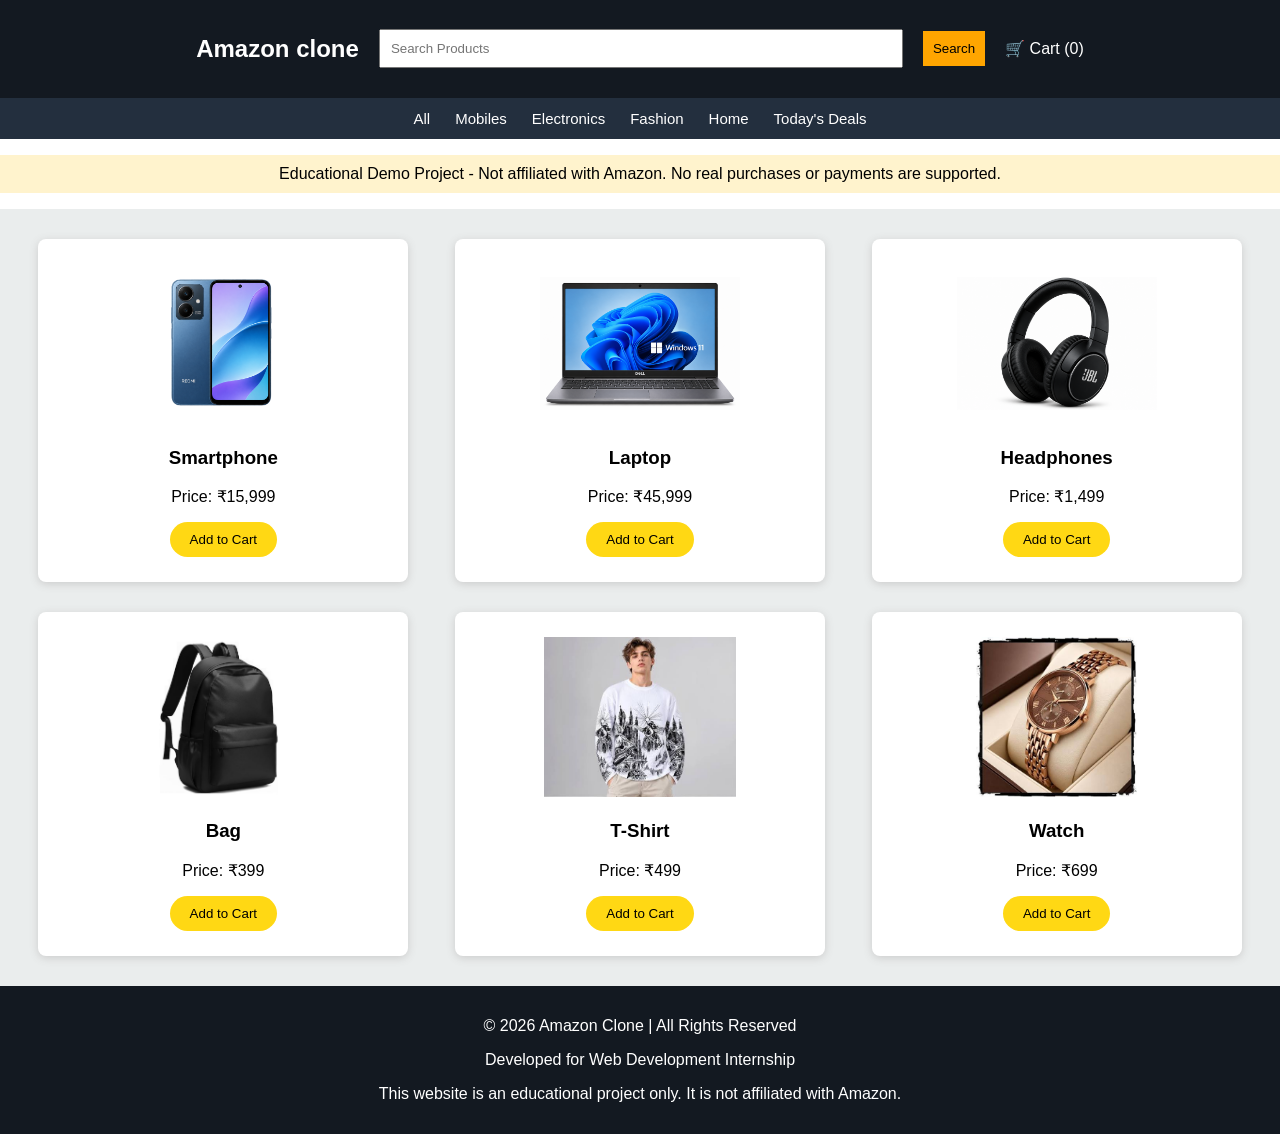
<file: index.html>
<!DOCTYPE html>
<html lang="en">
<head>
    <meta charset="UTF-8">
    <title>Amazon Clone</title>
    <link rel="stylesheet" href="style.css">
</head>
<body>
    <header>
        <h2>Amazon clone</h2>
        <input type="text" placeholder="Search Products">
        <button>Search</button>
        <span>🛒 Cart (<span id="cart-count">0</span>)</span>
    </header>

<nav>
    <a href="#">All</a>
    <a href="#">Mobiles</a>
    <a href="#">Electronics</a>
    <a href="#">Fashion</a>
    <a href="#">Home</a>
    <a href="#">Today's Deals</a>
</nav><p style="text-align: center; background: #fff3cd; padding: 10px;">
    Educational Demo Project - Not affiliated with Amazon.
    No real purchases or payments are supported.
</p>

<section class="products">
    <div class="product">
        <img src="mobile.png" alt="Smartphone" width="200">
        <h3>Smartphone</h3>
        <p>Price: ₹15,999</p>
        <button>Add to Cart</button>
    </div>

    <div class="product">
        <img src="laptop.png" alt="Laptop" width="200">
        <h3>Laptop</h3>
        <p>Price: ₹45,999</p>
        <button>Add to Cart</button>
    </div>

    <div class="product">
        <img src="headphones.png" alt="Headphones" width="200">
        <h3>Headphones</h3>
        <p>Price: ₹1,499</p>
        <button>Add to Cart</button>
    </div>
    <div class="product">
        <img src="Bag.png" alt="Bag" width="200">
        <h3>Bag</h3>
        <p>Price: ₹399</p>
        <button>Add to Cart</button>
    </div>
    <div class="product">
        <img src="T-shirt.png" alt="T-Shirt" width="200">
        <h3>T-Shirt</h3>
        <p>Price: ₹499</p>
        <button>Add to Cart</button>
    </div>
    <div class="product">
        <img src="watch.png" alt="Watch" width="200">
        <h3>Watch</h3>
        <p>Price: ₹699</p>
        <button>Add to Cart</button>
    </div>
</section>
<footer>
    <p>© 2026 Amazon Clone | All Rights Reserved</p>
    <p>Developed for Web Development Internship</p>
    <p>This website is an educational project only.
It is not affiliated with Amazon.</p>
</footer>
<script src="script.js"></script>
</body>
</html>
</file>
<file: style.css>
body {
    margin: 0;
    font-family: Arial, sans-serif;
}

header {
    background-color: #131921;
    color: white;
    display: flex;
    align-items: center;
    justify-content: center;
    gap: 20px;
    padding: 15px;
}

header input {
    padding: 10px;
    width: 40%;
}

header button {
    padding: 10px;
    background-color: orange;
    border: none;
    cursor: pointer;
}

nav {
    background-color: #232f3e;
    padding: 12px;
    display: flex;
    gap: 25px;
    justify-content: center;
}

nav a {
    color: white;
    text-decoration: none;
    font-size: 15px;
}

nav a:hover {
    text-decoration: underline;
}

.products {
    display: grid;
    grid-template-columns: repeat(3, 1fr);
    justify-items: center;
    gap: 30px;
    padding: 30px;
    background-color: #eaeded;
}

.product {
    background-color: white;
    padding: 25px;
    width: 320px;
    text-align: center;
    border-radius: 8px;
    box-shadow: 0 2px 8px #cccccc;
}

.product button {
    background-color: #ffd814;
    border: none;
    padding: 10px 20px;
    border-radius: 20px;
    cursor: pointer;
}

.product button:hover {
    background-color: #f7ca00;
}

.product img {
    width: 200px;
    height: 160px;
    object-fit: contain;
}
footer {
    background-color: #131921;
    color: white;
    text-align: center;
    padding: 15px;
}
</file>
